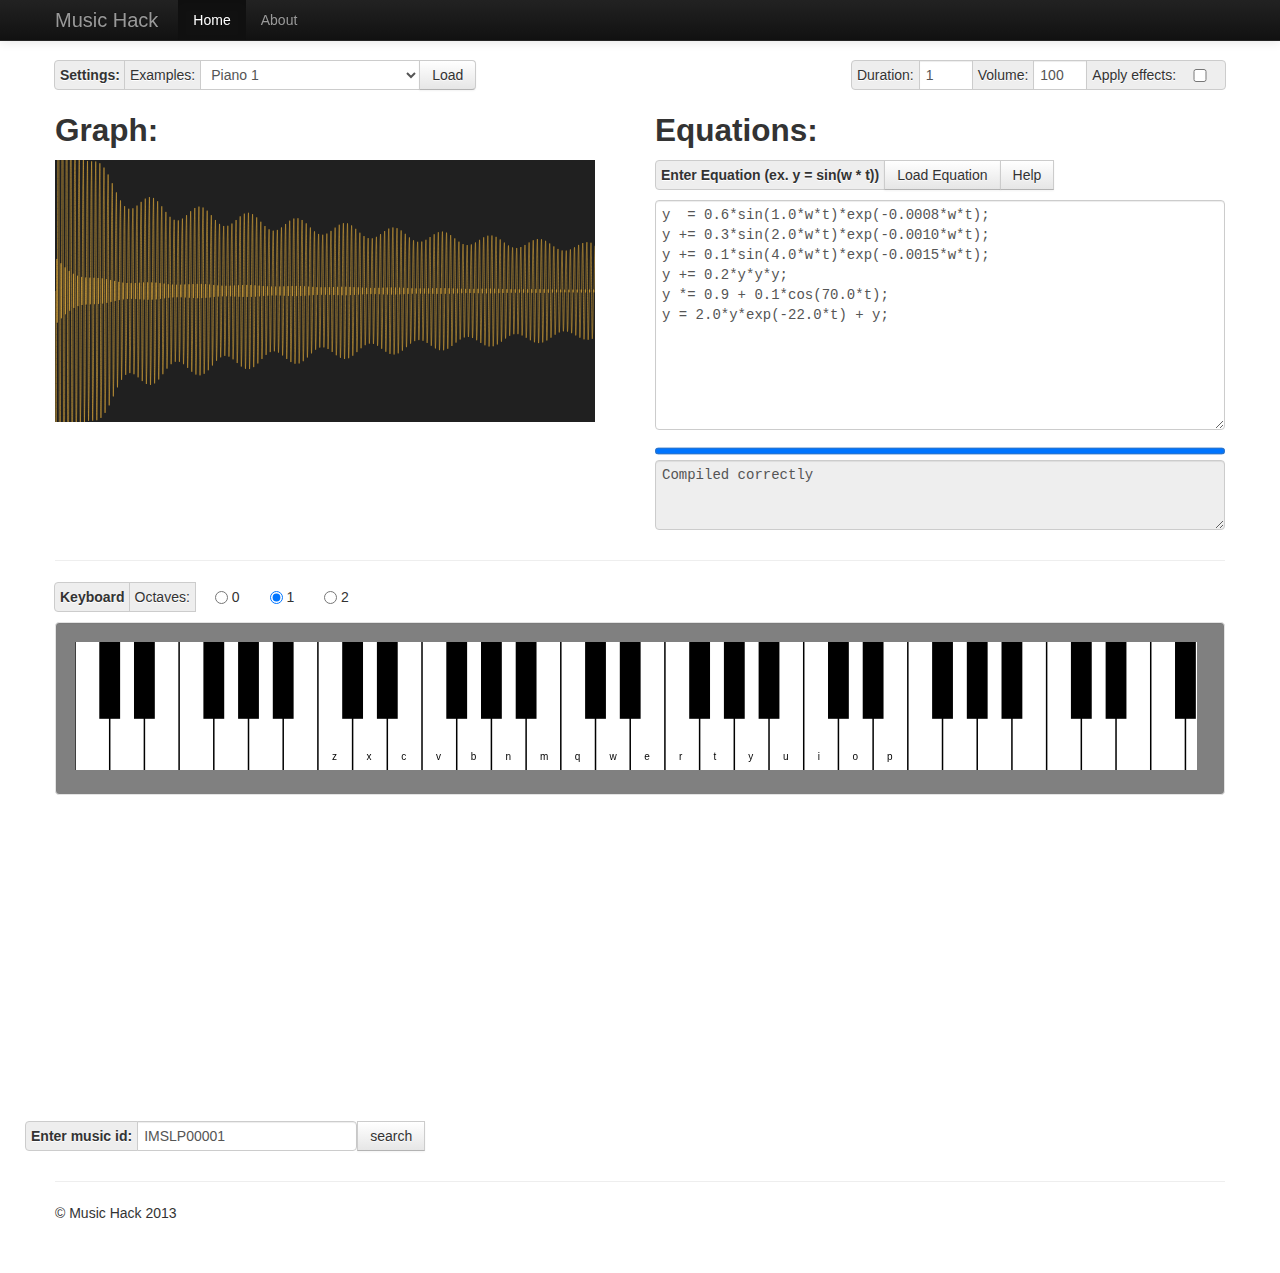
<file: index.html>
<!DOCTYPE html>
<html lang="en">
  <head>
    <meta charset="utf-8">
    <title>Music Hack </title>
    <meta name="viewport" content="width=device-width, initial-scale=1.0">
    <meta name="description" content="">
    <meta name="author" content="">

    <!-- Le styles -->
    <link href="../css/bootstrap.css" rel="stylesheet">
    <style type="text/css">
      body {
        padding-top: 60px;
        padding-bottom: 40px;
      }
    </style>

    <!-- HTML5 shim, for IE6-8 support of HTML5 elements -->
	<!--<script type="text/javascript" src="linesForTextarea.js"></script>-->


<script type="text/javascript">
var gSoundToy = null;
var offset = 4;

function myInit()
{
    //addLinesToTextArea('myShaderCode');

    gSoundToy = new SoundToy(null);
    if( !gSoundToy.mCreated )
        return;

    window.onkeydown = function(ev)
    {
        var note = 666;
//alert( ev.keyCode );
        //-----------------------------------
        if(   ev.keyCode==90 )  note= 0; // C 0
          if( ev.keyCode==83 )  note= 1; // C#0
        if(   ev.keyCode==88 )  note= 2; // D 0
          if( ev.keyCode==68 )  note= 3; // D#0
        if(   ev.keyCode==67 )  note= 4; // E 0
        if(   ev.keyCode==86 )  note= 5; // F 0
          if( ev.keyCode==71 )  note= 6; // F#0
        if(   ev.keyCode==66 )  note= 7; // G 0
          if( ev.keyCode==72 )  note= 8; // G#0
        if(   ev.keyCode==78 )  note= 9; // A 0
          if( ev.keyCode==74 )  note=10; // A#0
        if(   ev.keyCode==77 )  note=11; // B 0
        if(   ev.keyCode==188 ) note=12; // C 0

        //-----------------------------------
        if(   ev.keyCode==81 )  note=12; // C 1
          if( ev.keyCode==50 )  note=13; // C#1
        if(   ev.keyCode==87 )  note=14; // D 1
          if( ev.keyCode==51 )  note=15; // D#1
        if(   ev.keyCode==69 )  note=16; // E 1
        if(   ev.keyCode==82 )  note=17; // F 1
          if( ev.keyCode==53 )  note=18; // F#1
        if(   ev.keyCode==84 )  note=19; // G 1
          if( ev.keyCode==54 )  note=20; // G#1
        if(   ev.keyCode==89 )  note=21; // A 1
          if( ev.keyCode==55 )  note=22; // A#1
        if(   ev.keyCode==85 )  note=23; // B 1
        //-----------------------------------
        if( ev.keyCode==73 )    note=24; // C 2
          if( ev.keyCode==57 )  note=25; // C#2
        if( ev.keyCode==79 )    note=26; // D 2
          if( ev.keyCode==48 )  note=27; // D#2
        if( ev.keyCode==80 )    note=28; // E 2
        if(   ev.keyCode==219 ) note=29; // F 2
          if( ev.keyCode==187 ) note=30; // F#2
        if(   ev.keyCode==221 ) note=31; // G 2
        //-----------------------------------

        if( note==666 ) return;
		var k = note;
        gSoundToy.noteOn( note );
	console.log("offset="+offset);	
		switch (k) {

			case 0: 
				updateScore("c/"+offset);
				break;
			case 1: 
				updateScore("c#/"+offset);
				break;

			case 2: 
				updateScore("d/"+offset);
				break;

			case 3: 
				updateScore("d#/"+offset);
				break;

			case 4: 
				updateScore("e/"+offset);
				break;

			case 5: 
				updateScore("f/"+offset);
				break;

			case 6: 
				updateScore("f#/"+offset);
				break;

			case 7: 
				updateScore("g/"+offset);
				break;

			case 8: 
				updateScore("g#/"+offset);
				break;

			case 9: 
				updateScore("a/"+offset);
				break;

			case 10: 
				updateScore("a#/"+offset);
				break;

			case 11: 
				updateScore("b/"+offset);
				break;

			case 12: 
				updateScore("c/"+(offset+1));
				break;

			case 13: 
				updateScore("c#/"+(offset+1));
				break;

			case 14: 
				updateScore("d/"+(offset+1));
				break;

			case 15: 
				updateScore("d#/"+(offset+1));
				break;

			case 16: 
				updateScore("e/"+(offset+1));
				break;

			case 17: 
				updateScore("f/"+(offset+1));
				break;

			case 18: 
				updateScore("f#/"+(offset+1));
				break;

			case 19: 
				updateScore("g/"+(offset+1));
				break;

			case 20: 
				updateScore("g#/"+(offset+1));
				break;

			case 21: 
				updateScore("a/"+(offset+1));
				break;

			case 22: 
				updateScore("a#/"+(offset+1));
				break;

			case 23: 
				updateScore("b/"+(offset+1));
				break;

			case 24: 
				updateScore("c/"+(offset+2));
				break;

			case 25: 
				updateScore("c#/"+(offset+2));
				break;

			case 26: 
				updateScore("d/"+(offset+2));
				break;

			case 27: 
				updateScore("d#/"+(offset+2));
				break;

			case 28: 
				updateScore("e/"+(offset+2));
				break;

			case 29: 
				updateScore("f/"+(offset+2));
				break;

			case 30: 
				updateScore("f#/"+(offset+2));
				break;

			case 31: 
				updateScore("g/"+(offset+2));
				break;

			case 666: 
				break;


		}

    }


    //look in the url for the shader to be loaded
    var shadername = "piano1";
    var hashes = window.location.href.slice(window.location.href.indexOf('?') + 1).split('&');
    for( var i=0; i<hashes.length; i++ )
    {
        var hash = hashes[i].split('=');
        if( hash[0] == "p" )
        {
            shadername = decodeURI(hash[1]).toLowerCase().replace(/\s/g, "");
            break;
        }
    }
    // set the combo box
    var no = document.getElementById("myPresets").options;
    for( var i=0; i<no.length; i++ )
    {
        if( no[i].value == shadername )
        {
              document.getElementById("myPresets").selectedIndex = i;
              break;
        }
    }


    var res = gSoundToy.newScript("presets/"+shadername+".xml");
}


function loadPreset()
{
    var no=document.getElementById("myPresets");
    var txt = "presets/" + no.options[no.selectedIndex].value + ".xml";

    gSoundToy.newScript( txt );
}

</script>

    <!--[if lt IE 9]>
      <script src="../js/html5shiv.js"></script>
    <![endif]-->

    <!-- Fav and touch icons -->
    <link rel="apple-touch-icon-precomposed" sizes="144x144" href="../ico/apple-touch-icon-144-precomposed.png">
    <link rel="apple-touch-icon-precomposed" sizes="114x114" href="../ico/apple-touch-icon-114-precomposed.png">
      <link rel="apple-touch-icon-precomposed" sizes="72x72" href="../ico/apple-touch-icon-72-precomposed.png">
                    <link rel="apple-touch-icon-precomposed" href="../ico/apple-touch-icon-57-precomposed.png">
                                   <link rel="shortcut icon" href="../ico/favicon.png">
  </head>

  <body onload="myInit()">

    <div class="navbar navbar-inverse navbar-fixed-top">
      <div class="navbar-inner">
        <div class="container">
          <button type="button" class="btn btn-navbar" data-toggle="collapse" data-target=".nav-collapse">
            <span class="icon-bar"></span>
            <span class="icon-bar"></span>
            <span class="icon-bar"></span>
          </button>
          <a class="brand" href="#">Music Hack</a>
          <div class="nav-collapse collapse">
            <ul class="nav">
              <li class="active"><a href="#">Home</a></li>
              <li><a href="#about">About</a></li>
            </ul>
            <form class="navbar-form pull-right">
            </form>
          </div><!--/.nav-collapse -->
        </div>
      </div>
    </div>

    <div class="container">

      <!-- Main hero unit for a primary marketing message or call to action -->

      <!-- Example row of columns -->
      <div class="row">
        <div class="span12">
		  <div class="input-prepend input-append">
		  <span class="add-on"><strong>Settings:</strong></span>
		  <span class="add-on">Examples:</span>
		  <select id="myPresets">
            <option value="piano1">Piano 1</option>
            <option value="piano2">Piano 2</option>
            <option value="guitar1">Guitar</option>
            <option value="flute1">Flute</option>
            <option value="drum1">Drum 1</option>
			</select>
			<input type="button" value="Load" class="btn" title="load the selected preset" onClick="loadPreset()"/>
		  </div>
		<div class="input-prepend input-append pull-right"> 
			<span class="add-on">Duration:</span>	
			<input type="text" class="userInput" id="mySoundDuration" value="1" style="width:40px" title="horizontal resolution, in pixels" onChange="javascript:gSoundToy.setDuration()">
			<span class="add-on">Volume:</span>
			<input type="text" class="userInput" id="myVolume" value="100" style="width:40px" title="horizontal resolution, in pixels" onChange="javascript:gSoundToy.setVolume()">
			<span class="add-on">Apply effects:
			<input type="checkbox" class="userInput" id="myEffects" value="384" style="width:40px" title="vertical resolution, in pixels" onChange="javascript:gSoundToy.setEffects()">
			</span>
		</div>
		</div>
      </div>
      <div class="row">
        <div class="span6">
          <h2>Graph:</h2>
		  <canvas id="graph" width="540" height="262"></canvas>

        </div>
        <div class="span6">
          <h2>Equations:</h2>
		  <div class=input-prepend input-append">
		  <span class="add-on"><strong>Enter Equation (ex. y = sin(w * t))</strong></span>
		  <input type="button" value="Load Equation" onclick="javascript:gSoundToy.newSound()" class="btn" title="load Equ. (<ALT>+<ENTER>)" id="myResetButton"/>
		  <input type="button" value="Help" title="help" class="btn" onclick="window.open('help.html','Help','width=760,height=480,status=yes,toolbar=no,scrollbars=yes')"/>

		  </div>
       <textarea rows="11"  class="span6" style="font-family:'courier';font-size:14" id="myShaderCode" wrap="off"></textarea>

       <progress id="myProgressBar" min="0" max="100" value="0" style="width:100%"></progress>

	   <textarea type="text" rows="3" cols="64" class="span6" style="font-family:'courier';font-size:14" readonly="readonly" value="" id="errorTxtBox" ></textarea>
       </div>
      </div>

      <hr>
	  <div class="row">
	  	<div class="span12">
		  <div class="input-prepend input-append">
		  	<span class="add-on"><strong>Keyboard</strong></span>
		  	<span class="add-on">         Octaves:</span>
			<label class="checkbox inline">
			<input type="radio" class="userInput" name="octave" value="0"  onChange="javascript:gSoundToy.setOctave(0); offset=3; console.log('changed offset to 1');"/> 0
			</label>
			<label class="checkbox inline">
			<input type="radio" class="userInput" name="octave" value="1"  onChange="javascript:gSoundToy.setOctave(1); offset=4; console.log('changed offset to 2');" checked/> 1
			</label>
			<label class="checkbox inline">
			<input type="radio" class="userInput" name="octave" value="2"  onChange="javascript:gSoundToy.setOctave(2); offset=5;console.log('changed offset to 4')"/> 2
			</label>
		  </div>
		  <div class="well" style="background-color:gray;">
       <canvas id="piano" width="1122" height="128"></canvas>
	      </div>
		</div>
	  </div>
	  <div class="row">
	  	<div class="span12">
			<center><canvas id="sheet" width=1200 height=300"></canvas></center>
		</div>
	  </div>
	  <script>
	  var id="IMSLP00001";
	  (function () {
	   var pnsv = document.createElement('script'); pnsv.type = 'text/javascript'; pnsv.async = true;
	   pnsv.src = 'http://pchnote.appspot.com/scoreviewer/scoreviewer.nocache.js';
	   (document.getElementsByTagName('head')[0] || document.getElementsByTagName('body')[0]).appendChild(pnsv);
	   })();
	   var _pnq;
var relo = function(id) { 
	_pnq = _pnq || [];
_pnq.push(['rootElement', 'PeachnoteViewerContainerId']);
_pnq.push(['loadScore', id]);
}
	   relo(id);
</script>
			
		<div class="row">
		<div class="span12">
		  <div id='PeachnoteViewerContainerId'></div>
		</div>
		</div>
		<div class="row">
			
		  <div class=input-prepend input-append">
		  <span class="add-on"><strong>Enter music id:</strong></span>
		  <input type="text" id="searchbox" value="IMSLP00001">
		  <input type="button" value="search" onclick="javascript: relo(document.getElementById('searchbox').value);" class="btn" title="id" id="search"/>
		  </div>
		</div>
      <hr>

      <footer>
        <p>&copy; Music Hack 2013</p>
      </footer>

    </div> <!-- /container -->

    <!-- Le javascript
    ================================================== -->
    <!-- Placed at the end of the document so the pages load faster -->
    <script src="./js/jquery.js"></script>
	<script type="text/javascript" src="./js/vexflow-min.js"></script>
	<script type="text/javascript" src="sheet.js"></script>
	<script type="text/javascript" src="lib.js"></script>

  </body>
</html>
</file>
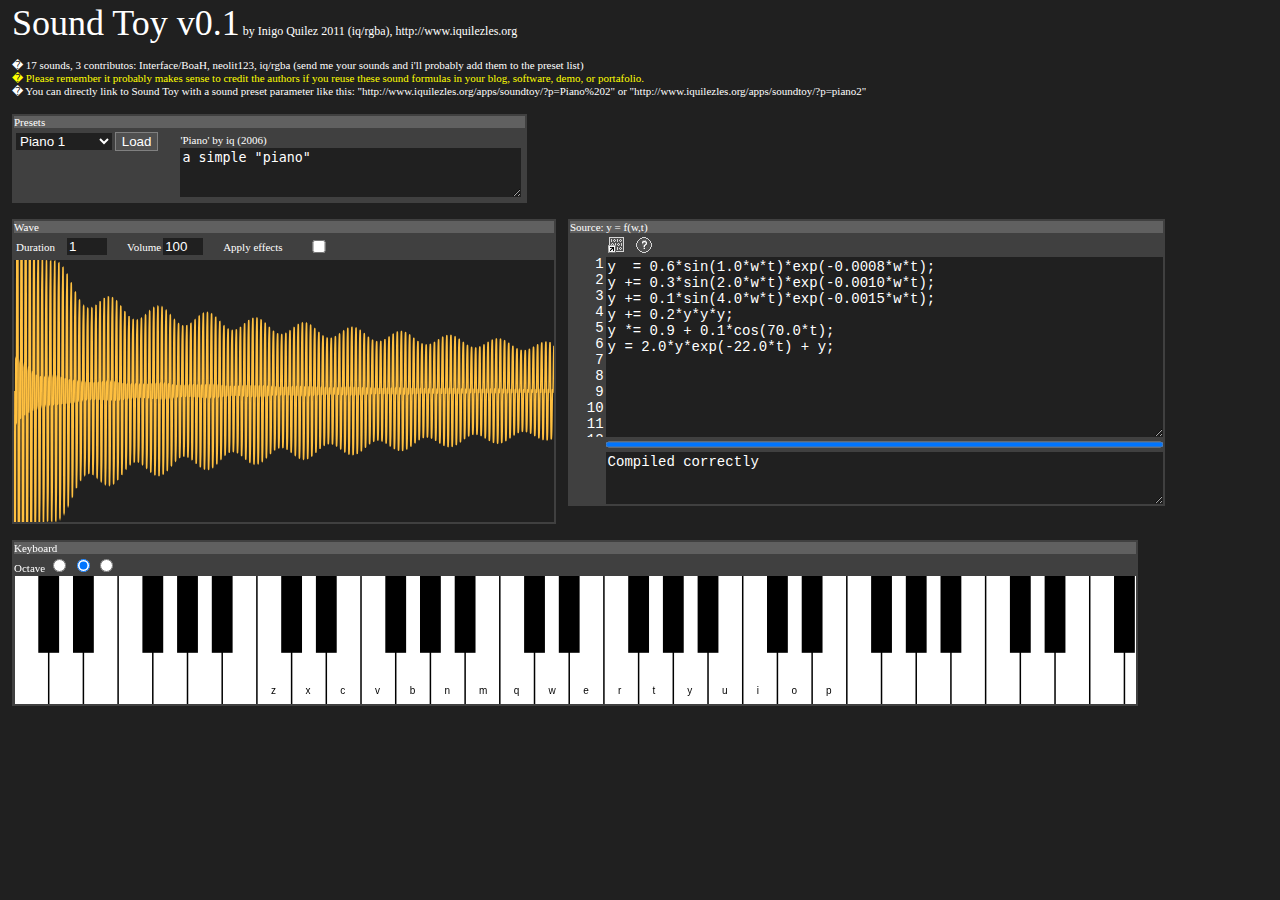
<file: soundtoy/index.html>
<html>

<head>
<title>Sound Toy</title>
<meta name="Keywords" content="quilez, i�igo, fractals, demoscene, computer graphics, mathematics, rendering, demo, 3D, realtime, shader, raytracing, webgl, glsl">
<meta name="Description" content="Sound Toy">
<meta name="Author" content="I�igo Quilez">

<script type="text/javascript" src="soundtoy.js"></script>
<script type="text/javascript" src="linesForTextarea.js"></script>


<script type="text/javascript">
var gSoundToy = null;

function myInit()
{
    addLinesToTextArea('myShaderCode');

    gSoundToy = new SoundToy(null);
    if( !gSoundToy.mCreated )
        return;

    window.onkeydown = function(ev)
    {
        var note = 666;
//alert( ev.keyCode );
        //-----------------------------------
        if(   ev.keyCode==90 )  note= 0; // C 0
          if( ev.keyCode==83 )  note= 1; // C#0
        if(   ev.keyCode==88 )  note= 2; // D 0
          if( ev.keyCode==68 )  note= 3; // D#0
        if(   ev.keyCode==67 )  note= 4; // E 0
        if(   ev.keyCode==86 )  note= 5; // F 0
          if( ev.keyCode==71 )  note= 6; // F#0
        if(   ev.keyCode==66 )  note= 7; // G 0
          if( ev.keyCode==72 )  note= 8; // G#0
        if(   ev.keyCode==78 )  note= 9; // A 0
          if( ev.keyCode==74 )  note=10; // A#0
        if(   ev.keyCode==77 )  note=11; // B 0
        if(   ev.keyCode==188 ) note=12; // C 0

        //-----------------------------------
        if(   ev.keyCode==81 )  note=12; // C 1
          if( ev.keyCode==50 )  note=13; // C#1
        if(   ev.keyCode==87 )  note=14; // D 1
          if( ev.keyCode==51 )  note=15; // D#1
        if(   ev.keyCode==69 )  note=16; // E 1
        if(   ev.keyCode==82 )  note=17; // F 1
          if( ev.keyCode==53 )  note=18; // F#1
        if(   ev.keyCode==84 )  note=19; // G 1
          if( ev.keyCode==54 )  note=20; // G#1
        if(   ev.keyCode==89 )  note=21; // A 1
          if( ev.keyCode==55 )  note=22; // A#1
        if(   ev.keyCode==85 )  note=23; // B 1
        //-----------------------------------
        if( ev.keyCode==73 )    note=24; // C 2
          if( ev.keyCode==57 )  note=25; // C#2
        if( ev.keyCode==79 )    note=26; // D 2
          if( ev.keyCode==48 )  note=27; // D#2
        if( ev.keyCode==80 )    note=28; // E 2
        if(   ev.keyCode==219 ) note=29; // F 2
          if( ev.keyCode==187 ) note=30; // F#2
        if(   ev.keyCode==221 ) note=31; // G 2
        //-----------------------------------

        if( note==666 ) return;

        gSoundToy.noteOn( note );
    }


    //look in the url for the shader to be loaded
    var shadername = "piano1";
    var hashes = window.location.href.slice(window.location.href.indexOf('?') + 1).split('&');
    for( var i=0; i<hashes.length; i++ )
    {
        var hash = hashes[i].split('=');
        if( hash[0] == "p" )
        {
            shadername = decodeURI(hash[1]).toLowerCase().replace(/\s/g, "");
            break;
        }
    }
    // set the combo box
    var no = document.getElementById("myPresets").options;
    for( var i=0; i<no.length; i++ )
    {
        if( no[i].value == shadername )
        {
              document.getElementById("myPresets").selectedIndex = i;
              break;
        }
    }


    var res = gSoundToy.newScript("presets/"+shadername+".xml");
}


function loadPreset()
{
    var no=document.getElementById("myPresets");
    var txt = "presets/" + no.options[no.selectedIndex].value + ".xml";

    gSoundToy.newScript( txt );
}

</script>


</head>

<body onload="myInit()">
<link href="style.css" rel=stylesheet type=text/css>

<table border="0" align="center" width="100%">
<tr>
  <td width="8"></td>
  <td align="left" style='font-size:12px'>
    <font style='font-size:36px'>Sound Toy v0.1</font> by Inigo Quilez 2011 (iq/rgba), <a style="text-decoration:none" href="http://www.iquilezles.org">http://www.iquilezles.org</a><br><br>
    <font style='font-size:11px'>
    � 17 sounds, 3 contributos: Interface/BoaH, neolit123, iq/rgba (send me your sounds and i'll probably add them to the preset list)<br>
    <font color="ffff00">� Please remember it probably makes sense to credit the authors if you reuse these sound formulas in your blog, software,
demo, or portafolio.</font><br>
    � You can directly link to Sound Toy with a sound preset parameter like this: "http://www.iquilezles.org/apps/soundtoy/?p=Piano%202" or "http://www.iquilezles.org/apps/soundtoy/?p=piano2"
    </font>

  </td>

  <td width="8"></td>
</tr>
</table>

<br>



<!-- --------------------------------------------------------------------------------------------------- -->
<!-- --------------------------------------------------------------------------------------------------- -->
<!-- --------------------------------------------------------------------------------------------------- -->
<!--
<div class="meter-wrap" style="background-color: #2020ff; width: 100%;">
<div class="meter-value" style="background-color: #ff0000; width: 0%;" id="perc">
<div id="meter-text">a
</div>
</div>
</div>
-->

<table border="0">
<tr>

  <td width="8"></td>

  <td valign="top">
    <table class="guiWindow">
     <tr><td class="windotTitle">Presets</td></tr>
     <tr><td valign="top">

     <table style="font-size:12">

       <tr><td valign="top">
       <select class="userInput" id="myPresets">
            <option value="piano1">Piano 1</option>
            <option value="piano2">Piano 2</option>
            <option value="spacepiano">Space Piano</option>
            <option value="bell">Bell</option>
            <option value="guitar1">Guitar</option>
            <option value="flute1">Flute</option>
            <option value="rythm1">Rythm</option>
            <option value="drum1">Drum 1</option>
            <option value="drum2">Drum 2</option>
            <option value="drum3">Drum 3</option>
            <option value="organ1">Organ 1</option>
            <option value="organ2">Organ 2</option>
            <option value="organ3">Organ 3</option>
            <option value="organ4">Organ 4</option>
            <option value="fm1">FM 1</option>
            <option value="fm2">FM 2</option>
            <option value="fm3">FM 3</option>
       </select>
       <input type="button" value="Load" class="userInputButtons" title="load the selected preset" onClick="loadPreset()"/>
       </td>

       <td width="16"></td>

       <td>
       <table>
       <tr>
       <td>
       <a href="http://www.gooogle.com" id="myInfo" style="text-decoration:none">Author</a>
       </td>
       </tr>
       <tr>
       <td>
       <textarea class="userInput" rows="3" cols="40" readonly="readonly" id="myComments"></textarea>
       </td>
       </tr>
       </table>
       </td>

       </tr>
     </table>

     </td></tr>
    </table>

  </td>

  <td width="8"></td>

</tr>
</table>

<br>
<!-- --------------------------------------------------------------------------------------------------- -->
<!-- --------------------------------------------------------------------------------------------------- -->
<!-- --------------------------------------------------------------------------------------------------- -->
<table border="0">
<tr>

 <td valign="top" width="8"></td>

 <td valign="top" align="left">

     <table class="guiWindow">
     <tr><td class="windotTitle">Wave</td></tr>

<tr><td>

<table>
<tr>

<td>Duration</td>
<td width="8"></td>
<td><input type="text" class="userInput" id="mySoundDuration" value="1" style="width:40px" title="horizontal resolution, in pixels" onChange="javascript:gSoundToy.setDuration()"></td>
<td width="16"></td>
<td>Volume</td>
<td><input type="text" class="userInput" id="myVolume" value="100" style="width:40px" title="horizontal resolution, in pixels" onChange="javascript:gSoundToy.setVolume()"></td>
<td width="16"></td>
<td>Apply effects</td>
<td width="8"></td>
<td><input type="checkbox" class="userInput" id="myEffects" value="384" style="width:40px" title="vertical resolution, in pixels" onChange="javascript:gSoundToy.setEffects()"></td>

</tr>
</table>

<!--
Volume (0-100)</td><td width="8"></td><td><input type="text" class="userInput" id="mySoundDuration" value="100" style="width:40px" title="horizontal resolution, in pixels" onChange="javascript:gSoundToy.setVolume()"></td></tr>
Apply effects</td><td width="8"></td><td><input type="checkbox" class="userInput" id="myYResolution" value="384" style="width:40px" title="vertical resolution, in pixels" onChange="javascript:gSoundToy.setEffects()"></td></tr>
    -->
</td></tr>

     <tr><td>
     <canvas id="graph" width="540" height="262"></canvas>
     </td></tr>
     </table>

 </td>

 <td valign="top" width="8"></td>

 <td valign="top" align="left">

     <table class="guiWindow">
       <tr><td colspan="2" class="windotTitle">Source: y = f(w,t)</td></tr>

       <tr>
       <td width="32px"></td>
       <td>
        <table>
        <tr>
        <td><input type="image" src="compile.png" onclick="javascript:gSoundToy.newSound()" style="" title="compile (<ALT>+<ENTER>)" id="myResetButton"/></td>
        <td width="8px"></td>
        <td><input type="image" src="help.png" style="" title="help" onclick="window.open('help.html','Help','width=760,height=480,status=yes,toolbar=no,scrollbars=yes')"/></td>
        </tr>
        </table>
       </td>
       </tr>

       <tr>
       <td width="32px" id="linesColumn"></td>
       <td valign="top">
       <textarea rows="11" cols="64" class="userInput" style="font-family:'courier';font-size:14" id="myShaderCode" wrap="off"></textarea>
       </td>
       </tr>

       <tr>
       <td width="32px"></td>
       <td>
       <progress id="myProgressBar" min="0" max="100" value="0" style="width:100%"></progress>
       </td>
       </tr>

       <tr>
       <td width="32px"></td>
       <td>
       <textarea type="text" rows="3" cols="64" class="userInput" style="font-family:'courier';font-size:14" readonly="readonly" value="" id="errorTxtBox" ></textarea>
       </td>
       </tr>
     </table>
  </td>
</tr>
</table>

<!-- --------------------------------------------------------------------------------------------------- -->
<!-- --------------------------------------------------------------------------------------------------- -->
<!-- --------------------------------------------------------------------------------------------------- -->
<br>
<table border="0">
<tr>

 <td valign="top" width="8"></td>

 <td>
 <table class="guiWindow">
       <tr><td colspan="2" class="windotTitle">Keyboard</td></tr>

     <tr><td>

Octave
<input type="radio" class="userInput" name="octave" value="0"  onChange="javascript:gSoundToy.setOctave(0)"/>
<input type="radio" class="userInput" name="octave" value="1"  onChange="javascript:gSoundToy.setOctave(1)" checked/>
<input type="radio" class="userInput" name="octave" value="2"  onChange="javascript:gSoundToy.setOctave(2)"/>
<!--
 <input type="text" class="userInput" id="mySoundDuration" value="1" style="width:40px" title="horizontal resolution, in pixels" onChange="javascript:gSoundToy.setDuration()">
-->


     </td></tr>

       <tr><td><canvas id="piano" width="1122" height="128"></canvas></td></tr>
 </table>
 </td>
</tr>
</table>


<!-- --------------------------------------------------------------------------------- -->

<script type="text/javascript">
var gaJsHost = (("https:" == document.location.protocol) ? "https://ssl." : "http://www.");
document.write(unescape("%3Cscript src='" + gaJsHost + "google-analytics.com/ga.js' type='text/javascript'%3E%3C/script%3E"));
</script>
<script type="text/javascript">
try {
var pageTracker = _gat._getTracker("UA-9257949-1");
pageTracker._trackPageview();
} catch(err) {}</script>


</body>
</html>
</file>
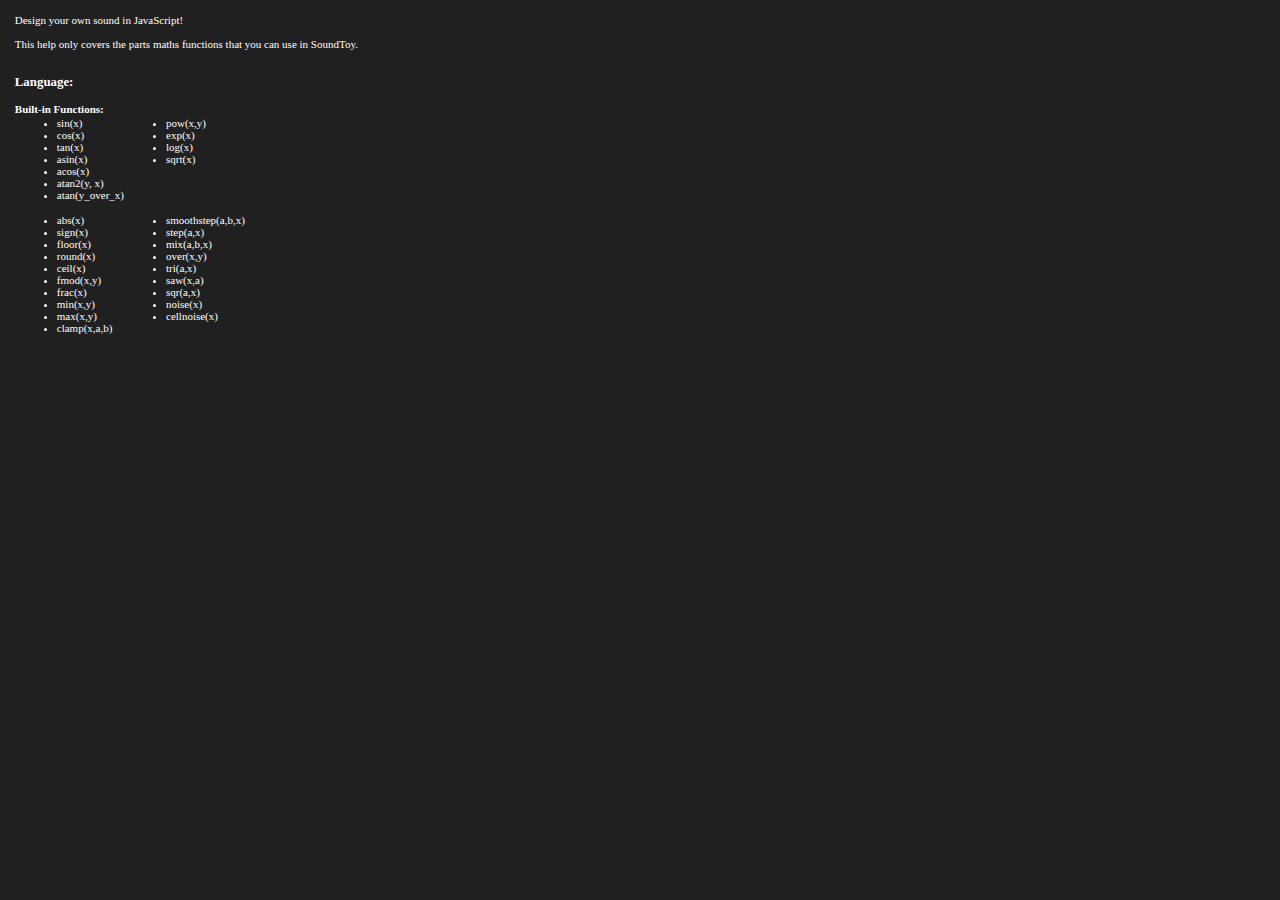
<file: help.html>
<html>

<head>
<title>Shader Toy</title>
<meta name="Keywords" content="quilez, i�igo, fractals, demoscene, computer graphics, mathematics, rendering, demo, 3D, realtime, shader, raytracing, webgl, glsl">
<meta name="Description" content="Shader Toy, GLSL shaders thru WebGL">
<meta name="Author" content="I�igo Quilez">
</head>

<body>
<link href="style.css" rel=stylesheet type=text/css>

<table width="98%" align="center">
<tr>
<td>

<br>
Design your own sound in JavaScript!<br>
<br>
This help only covers the parts maths functions that you can use in SoundToy.</a>
<br>
<br>

<h3>Language:</h3>
<b>Built-in Functions:</b><br>
<table>
<tr>
<td valign="top">
  <ul>
  <li>sin(x)</li>
  <li>cos(x)</li>
  <li>tan(x)</li>
  <li>asin(x)</li>
  <li>acos(x)</li>
  <li>atan2(y, x)</li>
  <li>atan(y_over_x)</li>
  </ul>
</td>
<td valign="top">
  <ul>
  <li>pow(x,y)</li>
  <li>exp(x)</li>
  <li>log(x)</li>
  <li>sqrt(x)</li>
  </ul>
</td>
</tr>
<tr>
<td valign="top">
  <ul>
  <li>abs(x)</li>
  <li>sign(x)</li>
  <li>floor(x)</li>
  <li>round(x)</li>
  <li>ceil(x)</li>
  <li>fmod(x,y)</li>
  <li>frac(x)</li>
  <li>min(x,y)</li>
  <li>max(x,y)</li>
  <li>clamp(x,a,b)</li>
  </ul>
</td>
<td valign="top">
  <ul>
  <li>smoothstep(a,b,x)</li>
  <li>step(a,x)</li>
  <li>mix(a,b,x)</li>
  <li>over(x,y)</li>
  <li>tri(a,x)</li>
  <li>saw(x,a)</li>
  <li>sqr(a,x)</li>
  <li>noise(x)</li>
  <li>cellnoise(x)</li>
  </ul>
</td>
</tr>
<tr>
</tr>
</table>



</td>
</tr>
</table>
<br>
<br>

<!-- google analytics -->
<script ="text/javascript">
var gaJsHost = (("https:" == document.location.protocol) ? "https://ssl." : "http://www.");
document.write(unescape("%3Cscript src='" + gaJsHost + "google-analytics.com/ga.js' ='text/javascript'%3E%3C/script%3E"));
</script>
<script ="text/javascript">
try {
var pageTracker = _gat._getTracker("UA-9257949-1");
pageTracker._trackPageview();
} catch(err) {}</script>
<!-- google analytics -->

</body>
</html>
</file>
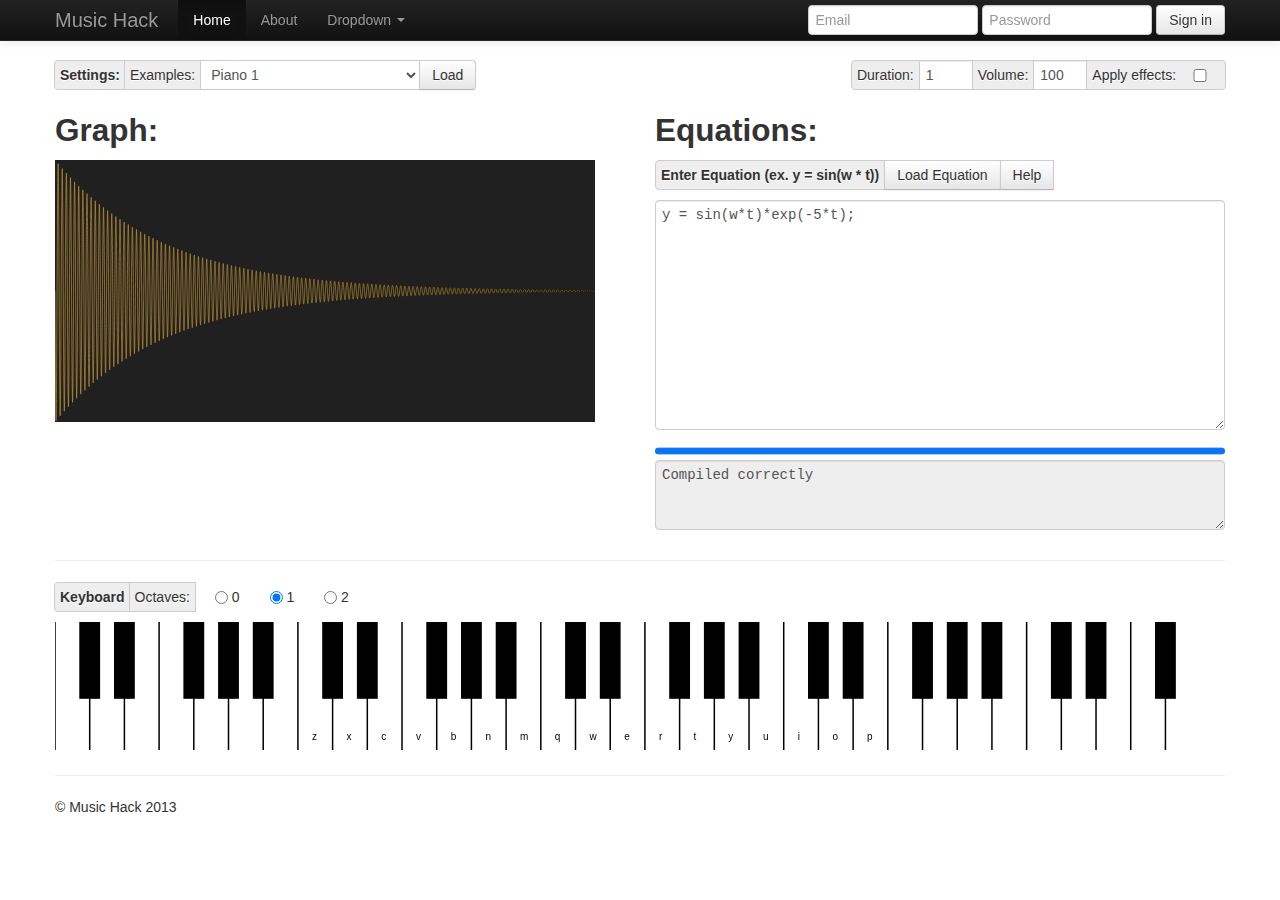
<file: hero.html>
<!DOCTYPE html>
<html lang="en">
  <head>
    <meta charset="utf-8">
    <title>Bootstrap, from Twitter</title>
    <meta name="viewport" content="width=device-width, initial-scale=1.0">
    <meta name="description" content="">
    <meta name="author" content="">

    <!-- Le styles -->
    <link href="../css/bootstrap.css" rel="stylesheet">
    <style type="text/css">
      body {
        padding-top: 60px;
        padding-bottom: 40px;
      }
    </style>

    <!-- HTML5 shim, for IE6-8 support of HTML5 elements -->
	<script type="text/javascript" src="soundtoy.js"></script>
	<!--<script type="text/javascript" src="linesForTextarea.js"></script>-->


<script type="text/javascript">
var gSoundToy = null;

function myInit()
{
    //addLinesToTextArea('myShaderCode');

    gSoundToy = new SoundToy(null);
    if( !gSoundToy.mCreated )
        return;

    window.onkeydown = function(ev)
    {
        var note = 666;
//alert( ev.keyCode );
        //-----------------------------------
        if(   ev.keyCode==90 )  note= 0; // C 0
          if( ev.keyCode==83 )  note= 1; // C#0
        if(   ev.keyCode==88 )  note= 2; // D 0
          if( ev.keyCode==68 )  note= 3; // D#0
        if(   ev.keyCode==67 )  note= 4; // E 0
        if(   ev.keyCode==86 )  note= 5; // F 0
          if( ev.keyCode==71 )  note= 6; // F#0
        if(   ev.keyCode==66 )  note= 7; // G 0
          if( ev.keyCode==72 )  note= 8; // G#0
        if(   ev.keyCode==78 )  note= 9; // A 0
          if( ev.keyCode==74 )  note=10; // A#0
        if(   ev.keyCode==77 )  note=11; // B 0
        if(   ev.keyCode==188 ) note=12; // C 0

        //-----------------------------------
        if(   ev.keyCode==81 )  note=12; // C 1
          if( ev.keyCode==50 )  note=13; // C#1
        if(   ev.keyCode==87 )  note=14; // D 1
          if( ev.keyCode==51 )  note=15; // D#1
        if(   ev.keyCode==69 )  note=16; // E 1
        if(   ev.keyCode==82 )  note=17; // F 1
          if( ev.keyCode==53 )  note=18; // F#1
        if(   ev.keyCode==84 )  note=19; // G 1
          if( ev.keyCode==54 )  note=20; // G#1
        if(   ev.keyCode==89 )  note=21; // A 1
          if( ev.keyCode==55 )  note=22; // A#1
        if(   ev.keyCode==85 )  note=23; // B 1
        //-----------------------------------
        if( ev.keyCode==73 )    note=24; // C 2
          if( ev.keyCode==57 )  note=25; // C#2
        if( ev.keyCode==79 )    note=26; // D 2
          if( ev.keyCode==48 )  note=27; // D#2
        if( ev.keyCode==80 )    note=28; // E 2
        if(   ev.keyCode==219 ) note=29; // F 2
          if( ev.keyCode==187 ) note=30; // F#2
        if(   ev.keyCode==221 ) note=31; // G 2
        //-----------------------------------

        if( note==666 ) return;

        gSoundToy.noteOn( note );
    }


    //look in the url for the shader to be loaded
    var shadername = "piano1";
    var hashes = window.location.href.slice(window.location.href.indexOf('?') + 1).split('&');
    for( var i=0; i<hashes.length; i++ )
    {
        var hash = hashes[i].split('=');
        if( hash[0] == "p" )
        {
            shadername = decodeURI(hash[1]).toLowerCase().replace(/\s/g, "");
            break;
        }
    }
    // set the combo box
    var no = document.getElementById("myPresets").options;
    for( var i=0; i<no.length; i++ )
    {
        if( no[i].value == shadername )
        {
              document.getElementById("myPresets").selectedIndex = i;
              break;
        }
    }


    var res = gSoundToy.newScript("presets/"+shadername+".xml");
}


function loadPreset()
{
    var no=document.getElementById("myPresets");
    var txt = "presets/" + no.options[no.selectedIndex].value + ".xml";

    gSoundToy.newScript( txt );
}

</script>

    <!--[if lt IE 9]>
      <script src="../js/html5shiv.js"></script>
    <![endif]-->

    <!-- Fav and touch icons -->
    <link rel="apple-touch-icon-precomposed" sizes="144x144" href="../ico/apple-touch-icon-144-precomposed.png">
    <link rel="apple-touch-icon-precomposed" sizes="114x114" href="../ico/apple-touch-icon-114-precomposed.png">
      <link rel="apple-touch-icon-precomposed" sizes="72x72" href="../ico/apple-touch-icon-72-precomposed.png">
                    <link rel="apple-touch-icon-precomposed" href="../ico/apple-touch-icon-57-precomposed.png">
                                   <link rel="shortcut icon" href="../ico/favicon.png">
  </head>

  <body onload="myInit()">

    <div class="navbar navbar-inverse navbar-fixed-top">
      <div class="navbar-inner">
        <div class="container">
          <button type="button" class="btn btn-navbar" data-toggle="collapse" data-target=".nav-collapse">
            <span class="icon-bar"></span>
            <span class="icon-bar"></span>
            <span class="icon-bar"></span>
          </button>
          <a class="brand" href="#">Music Hack</a>
          <div class="nav-collapse collapse">
            <ul class="nav">
              <li class="active"><a href="#">Home</a></li>
              <li><a href="#about">About</a></li>
              <li class="dropdown">
                <a href="#" class="dropdown-toggle" data-toggle="dropdown">Dropdown <b class="caret"></b></a>
                <ul class="dropdown-menu">
                  <li><a href="#">Action</a></li>
                  <li><a href="#">Another action</a></li>
                  <li><a href="#">Something else here</a></li>
                  <li class="divider"></li>
                  <li class="nav-header">Nav header</li>
                  <li><a href="#">Separated link</a></li>
                  <li><a href="#">One more separated link</a></li>
                </ul>
              </li>
            </ul>
            <form class="navbar-form pull-right">
              <input class="span2" type="text" placeholder="Email">
              <input class="span2" type="password" placeholder="Password">
              <button type="submit" class="btn">Sign in</button>
            </form>
          </div><!--/.nav-collapse -->
        </div>
      </div>
    </div>

    <div class="container">

      <!-- Main hero unit for a primary marketing message or call to action -->

      <!-- Example row of columns -->
      <div class="row">
        <div class="span12">
		  <div class="input-prepend input-append">
		  <span class="add-on"><strong>Settings:</strong></span>
		  <span class="add-on">Examples:</span>
		  <select id="myPresets">
            <option value="piano1">Piano 1</option>
            <option value="piano2">Piano 2</option>
            <option value="guitar1">Guitar</option>
            <option value="flute1">Flute</option>
            <option value="drum1">Drum 1</option>
			</select>
			<input type="button" value="Load" class="btn" title="load the selected preset" onClick="loadPreset()"/>
		  </div>
		<div class="input-prepend input-append pull-right"> 
			<span class="add-on">Duration:</span>	
			<input type="text" class="userInput" id="mySoundDuration" value="1" style="width:40px" title="horizontal resolution, in pixels" onChange="javascript:gSoundToy.setDuration()">
			<span class="add-on">Volume:</span>
			<input type="text" class="userInput" id="myVolume" value="100" style="width:40px" title="horizontal resolution, in pixels" onChange="javascript:gSoundToy.setVolume()">
			<span class="add-on">Apply effects:
			<input type="checkbox" class="userInput" id="myEffects" value="384" style="width:40px" title="vertical resolution, in pixels" onChange="javascript:gSoundToy.setEffects()">
			</span>
		</div>
		</div>
      </div>
      <div class="row">
        <div class="span6">
          <h2>Graph:</h2>
		  <canvas id="graph" width="540" height="262"></canvas>

        </div>
        <div class="span6">
          <h2>Equations:</h2>
		  <div class=input-prepend input-append">
		  <span class="add-on"><strong>Enter Equation (ex. y = sin(w * t))</strong></span>
		  <input type="button" value="Load Equation" onclick="javascript:gSoundToy.newSound()" class="btn" title="load Equ. (<ALT>+<ENTER>)" id="myResetButton"/>
		  <input type="button" value="Help" title="help" class="btn" onclick="window.open('help.html','Help','width=760,height=480,status=yes,toolbar=no,scrollbars=yes')"/>

		  </div>
       <textarea rows="11"  class="span6" style="font-family:'courier';font-size:14" id="myShaderCode" wrap="off"></textarea>

       <progress id="myProgressBar" min="0" max="100" value="0" style="width:100%"></progress>

	   <textarea type="text" rows="3" cols="64" class="span6" style="font-family:'courier';font-size:14" readonly="readonly" value="" id="errorTxtBox" ></textarea>
       </div>
      </div>

      <hr>
	  <div class="row">
	  	<div class="span12">
		  <div class="input-prepend input-append">
		  	<span class="add-on"><strong>Keyboard</strong></span>
		  	<span class="add-on">         Octaves:</span>
			<label class="checkbox inline">
			<input type="radio" class="userInput" name="octave" value="0"  onChange="javascript:gSoundToy.setOctave(0)"/> 0
			</label>
			<label class="checkbox inline">
			<input type="radio" class="userInput" name="octave" value="1"  onChange="javascript:gSoundToy.setOctave(1)" checked/> 1
			</label>
			<label class="checkbox inline">
			<input type="radio" class="userInput" name="octave" value="2"  onChange="javascript:gSoundToy.setOctave(2)"/> 2
			</label>
		  </div>
       <canvas id="piano" width="1122" height="128"></canvas>
		</div>
	  </div>
      <hr>

      <footer>
        <p>&copy; Music Hack 2013</p>
      </footer>

    </div> <!-- /container -->

    <!-- Le javascript
    ================================================== -->
    <!-- Placed at the end of the document so the pages load faster -->
<!--    <script src="../js/jquery.js"></script>-->

  </body>
</html>
</file>
<file: soundtoy/style.css>
BODY
{
    color: #ffffff;
    FONT-FAMILY: verdana, tahoma;
    FONT-SIZE: 11px;
    BACKGROUND-ATTACHMENT: fixed;
    BACKGROUND-REPEAT: no-repeat;
    BACKGROUND-COLOR: #202020;
    BORDER-BOTTOM-WIDTH: 0px;
    BORDER-LEFT-WIDTH: 0px;
    BORDER-RIGHT-WIDTH: 0px;
    BORDER-TOP-WIDTH: 0px;
    MARGIN: 0px 0px 0px 0px;
    VERTICAL-ALIGN: middle
}

TABLE.guiWindow
{
    background-color:#404040;
    border:0;
    background-repeat:no-repeat;
    background-position:center center
}
TD.windotTitle
{
    background-color:#606060;
    font-size: 11px
}

TD
{
    font-size: 11px;
    padding:0;
    border:0
}

A:LINK
{
    COLOR: #ffffff
}
A:HOVER
{
    COLOR: #ffff00
}
A:VISITED
{
    COLOR: #ffffff
}

A.image:LINK
{
    COLOR: #000000
}

A.image:VISITED
{
    COLOR: #000000
}

.userInput
{
 background: #202020;
 background-color: #202020;
 color:#ffffff;
 border: 0px solid;
 border-color: #808080 #808080 #808080 #808080;
}

.userInputButtons
{
 background: #505050;
 border: 1px solid;
 border-color: #808080 #808080 #808080 #808080;
 color:#ffffff
}


.code {
	font-family: Courier, sans-serif;
	font-size: 12px;
	color: #40c040;
}

.userInputCheckbox
{
   color: #ffc040;
   border-color: #808080 #808080 #808080 #808080;
   background: #505050;
   border: 1px solid
}
</file>
<file: style.css>
BODY
{
    color: #ffffff;
    FONT-FAMILY: verdana, tahoma;
    FONT-SIZE: 11px;
    BACKGROUND-ATTACHMENT: fixed;
    BACKGROUND-REPEAT: no-repeat;
    BACKGROUND-COLOR: #202020;
    BORDER-BOTTOM-WIDTH: 0px;
    BORDER-LEFT-WIDTH: 0px;
    BORDER-RIGHT-WIDTH: 0px;
    BORDER-TOP-WIDTH: 0px;
    MARGIN: 0px 0px 0px 0px;
    VERTICAL-ALIGN: middle
}

TABLE.guiWindow
{
    background-color:#404040;
    border:0;
    background-repeat:no-repeat;
    background-position:center center
}
TD.windotTitle
{
    background-color:#606060;
    font-size: 11px
}

TD
{
    font-size: 11px;
    padding:0;
    border:0
}

A:LINK
{
    COLOR: #ffffff
}
A:HOVER
{
    COLOR: #ffff00
}
A:VISITED
{
    COLOR: #ffffff
}

A.image:LINK
{
    COLOR: #000000
}

A.image:VISITED
{
    COLOR: #000000
}

.userInput
{
 background: #202020;
 background-color: #202020;
 color:#ffffff;
 border: 0px solid;
 border-color: #808080 #808080 #808080 #808080;
}

.userInputButtons
{
 background: #505050;
 border: 1px solid;
 border-color: #808080 #808080 #808080 #808080;
 color:#ffffff
}


.code {
	font-family: Courier, sans-serif;
	font-size: 12px;
	color: #40c040;
}

.userInputCheckbox
{
   color: #ffc040;
   border-color: #808080 #808080 #808080 #808080;
   background: #505050;
   border: 1px solid
}
</file>
